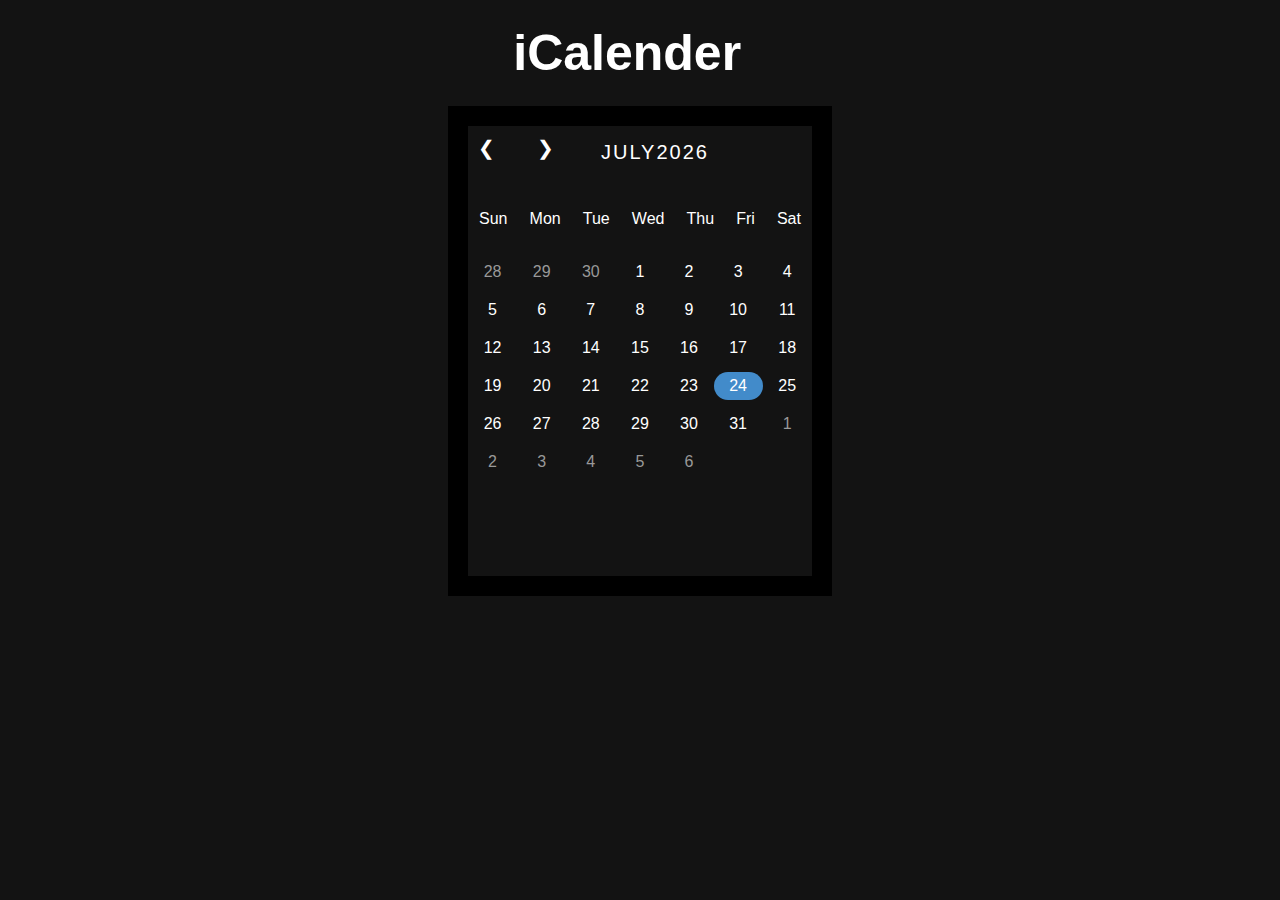
<file: Calender/index.html>
<!DOCTYPE html>
<html lang="en">

<head>
    <meta charset="UTF-8">
    <meta name="viewport" content="width=device-width, initial-scale=1.0">
    <title>Calendar</title>
    <link rel="stylesheet" href="src/style.css">
</head>

<body>
    <h1>iCalender</h1>
    <div class="container">
        <div class="calendar">
            <div class="calender-container">
                <div class="month">
                    <ul>
                        <li class="prev">&#10094;</li>
                        <li class="next">&#10095;</li>
                        <li class="currentDetails">
                            <span class="currentMonth"></span><br>
                            <span class="currentYear"></span>
                        </li>
                    </ul>
                </div>
                <ul class="weekdays">
                    <li>Sun</li>
                    <li>Mon</li>
                    <li>Tue</li>
                    <li>Wed</li>
                    <li>Thu</li>
                    <li>Fri</li>
                    <li>Sat</li>
                </ul>
                <ul class="days" id="days"></ul>
            </div>
        </div>
    </div>
    <script src="src/script.js"></script>
</body>

</html>
</file>
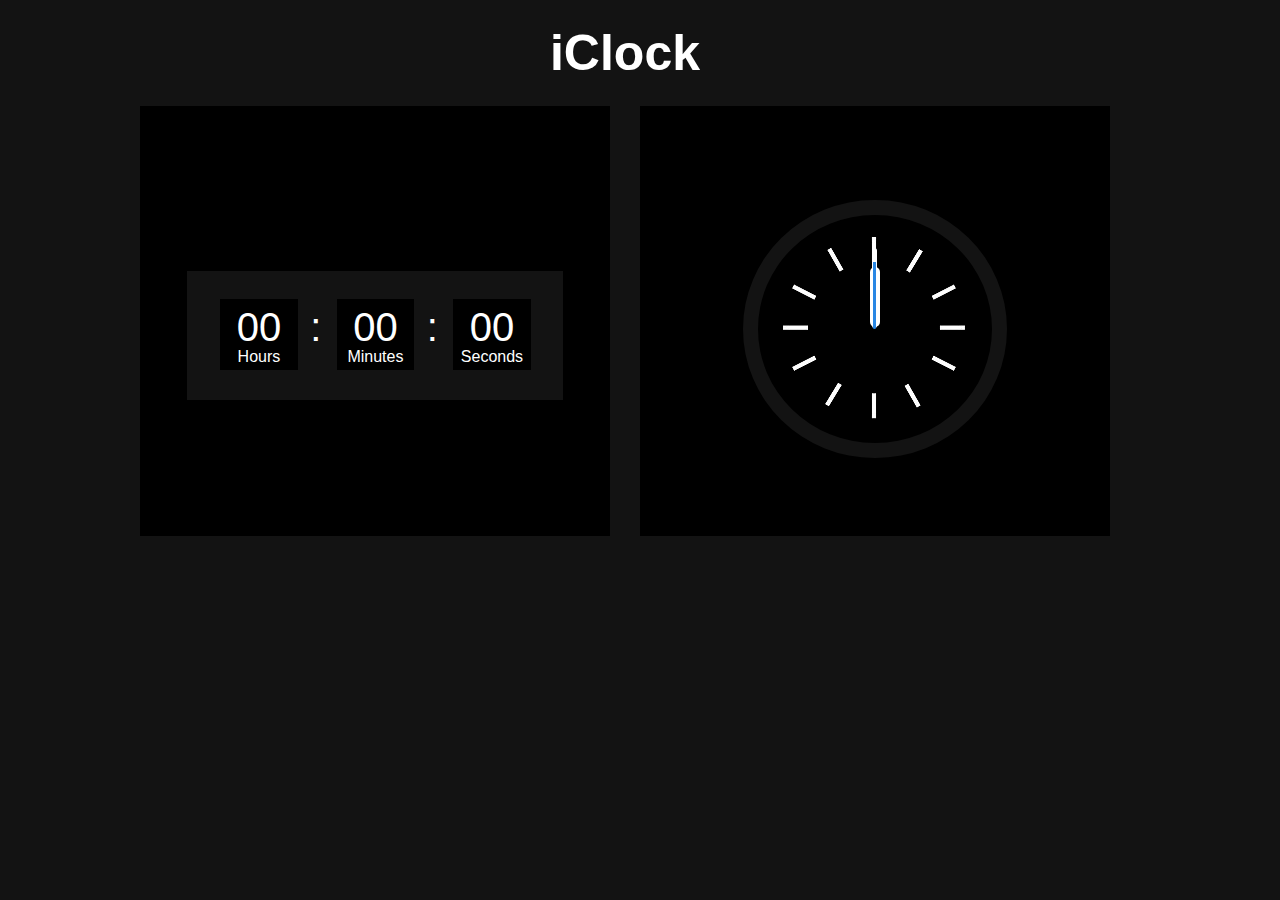
<file: Clock/index.html>
<!DOCTYPE html>
<html lang="en">

<head>
    <meta charset="UTF-8">
    <meta name="viewport" content="width=device-width, initial-scale=1.0">
    <title>Clock</title>
    <link rel="stylesheet" href="src/style.css">
</head>

<body>
    <h1>iClock</h1>
    <div class="container">
        <div class="clock-container">
            <div class="digital">
                <div class="digital-time">
                    <div class="d-board">
                        <div class="d-time d-hour">00</div>
                        <div class="d">:</div>
                        <div class="d-time d-min">00</div>
                        <div class="d">:</div>
                        <div class="d-time d-sec">00</div>
                    </div>
                    <div class="d-mark">
                        <div class="d-m">Hours</div>
                        <div class="s"></div>
                        <div class="d-m">Minutes</div>
                        <div class="s"></div>
                        <div class="d-m">Seconds</div>
                    </div>
                </div>
            </div>
        </div>
        <div class="clock-container">
            <div class="wall">
                <div class="hour hand" id="hour"></div>
                <div class="minute hand" id="minute"></div>
                <div class="seconds hand" id="seconds"></div>
                <img src="src/clock.png" alt="clock">
            </div>
        </div>
    </div>
    <script src="src/script.js"></script>
</body>

</html>
</file>
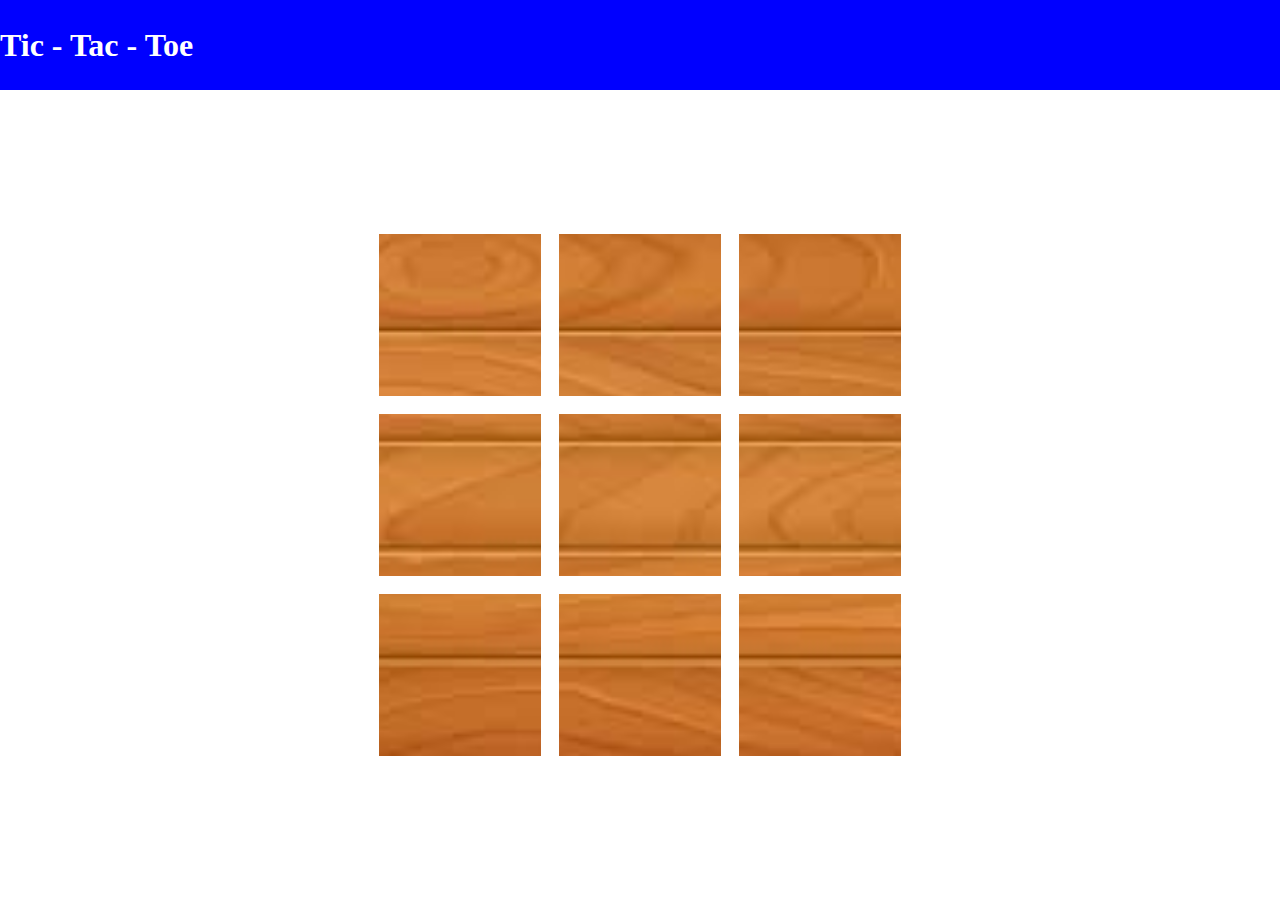
<file: Tic-Tac-Toe/index.html>
<!DOCTYPE html>
<html lang="en">
<head>
    <meta charset="UTF-8">
    <meta name="viewport" content="width=device-width, initial-scale=1.0">
    <title>Tic Tac Toe</title>
    <link rel="stylesheet" href="src/style.css">
</head>
<body>
    <div class="navbar">
        <h1>Tic - Tac - Toe</h1>
    </div>
    <div class="gamecontainer">
        <div class="game">
            <div class="box" id="1"></div>
            <div class="box" id="2"></div>
            <div class="box" id="3"></div>
            <div class="box" id="4"></div>
            <div class="box" id="5"></div>
            <div class="box" id="6"></div>
            <div class="box" id="7"></div>
            <div class="box" id="8"></div>
            <div class="box" id="9"></div>
        </div>
        <div class="gameinfo">
            <div></div>
            <img src="img/dancing.gif">
        </div>
        <button class="restart">Restart</button>
    </div>
    <script src="src/script.js"></script>
</body>
</html>
</file>
<file: Calender/src/style.css>
* {
    margin: 0;
    padding: 0;
    font-family: 'Franklin Gothic Medium', 'Arial Narrow', Arial, sans-serif;
}

body {
    background-color: #131313;
    overflow: hidden;
}

h1 {
    font-size: 50px;
    color: white;
    text-align: center;
    margin: 1.5rem 0;
    margin-right: 2%;
}

.calendar {
    width: 30%;
    background: #f2f2f2;
    padding: 20px;
    background-color: black;
    color: white;
    box-sizing: border-box;
    margin: 1rem auto;
}

.calender-container {
    height: 450px;
    width: 100%;
    background-color: #131313;
}

.month ul {
    list-style-type: none;
    margin: 0;
    padding: 0;
    display: flex;
    flex-direction: row;
}

.month ul li {
    font-size: 20px;
    text-transform: uppercase;
    letter-spacing: 2px;
}

.month .prev,
.month .next {
    cursor: pointer;
    user-select: none;
    margin: 10px 30px 30px 10px;
}

.currentDetails {
    width: 30%;
    display: flex;
    flex-direction: row;
    justify-content: space-between;
    padding: 15px;
}

.weekdays {
    margin: 0;
    padding: 10px 0;
    list-style-type: none;
    display: flex;
    justify-content: space-around;
}

.weekdays li {
    text-align: center;
    padding: 10px 0;
}

.days {
    display: flex;
    flex-wrap: wrap;
    margin: 0;
    padding: 10px 0;
    list-style-type: none;
}

.days li {
    width: 14.28%;
    text-align: center;
    margin-bottom: 10px;
    padding: 5px 0;
}

.days li.prev-month,
.days li.next-month {
    color: #999;
}

.days li.current-day {
    background: #428bca;
    color: white;
    border-radius: 20px;
}

@media (max-width: 1024px) {
    .calendar {
        width: 50%;
    }
    .calender-container {
        height: 350px;
    }
}

@media (max-width: 680px) {
    .calendar {
        width: 90%;
    }
    .calender-container {
        height: 350px;
    }
}
</file>
<file: Clock/src/style.css>
* {
    margin: 0;
    padding: 0;
    font-family: 'Franklin Gothic Medium', 'Arial Narrow', Arial, sans-serif;
    font-style: bold;
}

body {
    background-color: #131313;
}

h1 {
    font-size: 50px;
    color: white;
    text-align: center;
    margin: 1.5rem 0;
    margin-right: 30px;
}

.container {
    height: 430px;
    width: 1000px;
    box-sizing: border-box;
    display: flex;
    flex-direction: row;
    margin: 0 auto;
}

.clock-container {
    height: 100%;
    width: 50%;
    box-sizing: border-box;
    margin-right: 30px;
    background-color: black;
}

.digital {
    height: 30%;
    width: 80%;
    margin: 35% 10%;
    box-sizing: border-box;
    background-color: #131313;
    padding-top: 3%;
    padding-left: 4%;
}

.digital-time {
    height: 90%;
    width: 95%;
    box-sizing: border-box;
    padding-top: 4%;
    padding-left: 4%;
    padding-right: 4%;
}

.d-board {
    display: flex;
    flex-direction: row;
    height: 55%;
    width: 100%;
    box-sizing: border-box;
}

.d-time {
    height: 100%;
    width: 25%;
    box-sizing: border-box;
    font-size: 40px;
    background-color: black;
    color: white;
    padding: 2% 0;
    text-align: center;
}

.d {
    height: 80%;
    width: 12.5%;
    box-sizing: border-box;
    padding-top: 2%;
    padding-left: 4%;
    font-size: 40px;
    color: white;
}

.d-mark {
    display: flex;
    flex-direction: row;
    height: 25%;
    width: 100%;
    box-sizing: border-box;
}

.d-m {
    height: 100%;
    width: 25%;
    background-color: black;
    color: white;
    text-align: center;
}

.s {
    height: 100%;
    width: 12.5%;
}

.wall {
    background: black;
    height: 60%;
    width: 56%;
    margin: 20% 22%;
    box-sizing: border-box;
    border-radius: 50%;
    border: 15px solid #131313;
    box-shadow: 15px 15px 35px #00000033, inset 0 0 30px #00000066;
}

.wall img {
    position: relative;
    top: -95%;
    left: 6.8%;
}

.hand {
    position: relative;
    background-color: #ffffff;
    margin: auto;
    border-radius: 5px;
    transform-origin: bottom;
}

.hour {
    height: 60px;
    width: 10px;
    top: 23%;
}

.minute {
    height: 80px;
    width: 5px;
    top: -12%;
}

.seconds {
    height: 90px;
    width: 3px;
    top: -51%;
    background-color: #2987e4;
}
</file>
<file: Tic-Tac-Toe/src/style.css>
@import url();

* {
    margin: 0;
    padding: 0;
    box-sizing: border-box;
}

.navbar {
    background-color: blue;
    color: white;
    height: 10vh;
    width: 100%;
    display: flex;
    flex-direction: column;
    justify-content: center;
}

.gamecontainer {
    height: 90vh;
    width: 100%;
    display: flex;
    flex-direction: row;
    align-items: center;
    justify-content: center;
}

.game{
    height: 60vh;
    width: 60vh;
    background-image: url(../img/img-1.jpg);
    background-position: center;
    background-size: cover;
    background-repeat: no-repeat;
    display: grid;
    grid-template-columns: repeat(3, 20vh);
    grid-template-rows: repeat(3, 20vh);
}

.box{
    border: 1vh solid white;
    cursor: pointer;
    color: black;
    font-size: 5vh;
}

.box:hover{
    background-color: rgb(182, 126, 235);
}

.gameinfo{
    display: none;
    background-image: url(../img/img-2.jpg);
    background-position: center;
    background-size: cover;
}

button{
    display: none;
    background-color: blue;
    height: 10vh;
    width: 20vw;
    font-family: cursive;
    border-radius: 2rem;
    border: none;
    outline: none;
    font-size: 2rem;
    cursor: pointer;
    margin-left: 0.5rem;
    color: white;
}

button:hover{
    background-color: rgb(247, 221, 226);
}
.winner{
    font-family: cursive;
    font-size: 2rem; 
}
</file>
